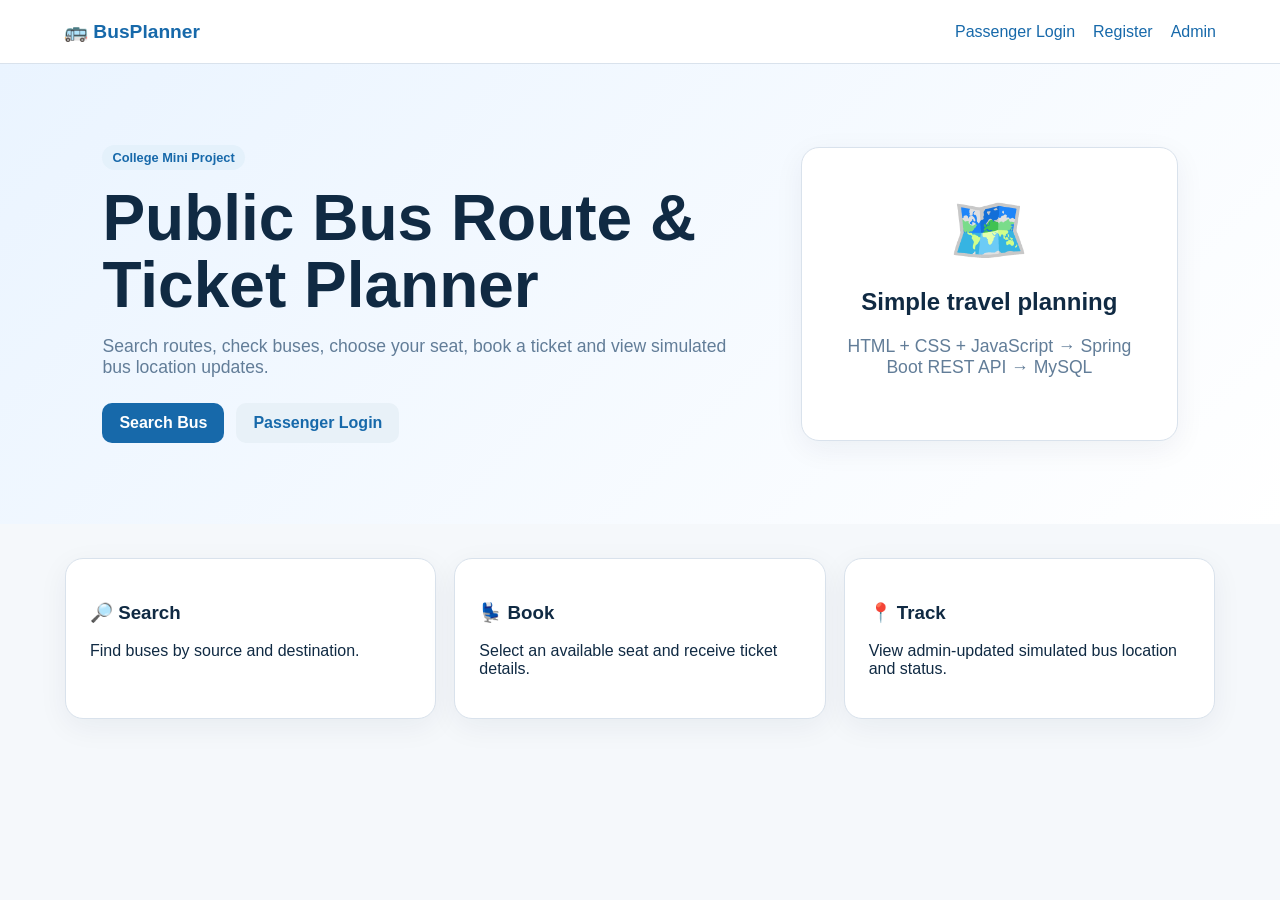
<file: frontend/index.html>
<!doctype html><html><head><meta charset="UTF-8"><meta name="viewport" content="width=device-width,initial-scale=1"><title>Public Bus Route & Ticket Planner</title><link rel="stylesheet" href="../css/style.css"></head><body><nav><a class="brand" href="index.html">🚌 BusPlanner</a><div><a href="login.html">Passenger Login</a><a href="register.html">Register</a><a href="admin-login.html">Admin</a></div></nav><main class="hero"><section><span class="pill">College Mini Project</span><h1>Public Bus Route & Ticket Planner</h1><p>Search routes, check buses, choose your seat, book a ticket and view simulated bus location updates.</p><div class="actions"><a class="btn" href="search-buses.html">Search Bus</a><a class="btn secondary" href="login.html">Passenger Login</a></div></section><section class="hero-card"><div>🗺️</div><h2>Simple travel planning</h2><p>HTML + CSS + JavaScript → Spring Boot REST API → MySQL</p></section></main><section class="container grid-3"><div class="card"><h3>🔎 Search</h3><p>Find buses by source and destination.</p></div><div class="card"><h3>💺 Book</h3><p>Select an available seat and receive ticket details.</p></div><div class="card"><h3>📍 Track</h3><p>View admin-updated simulated bus location and status.</p></div></section></body></html>
</file>
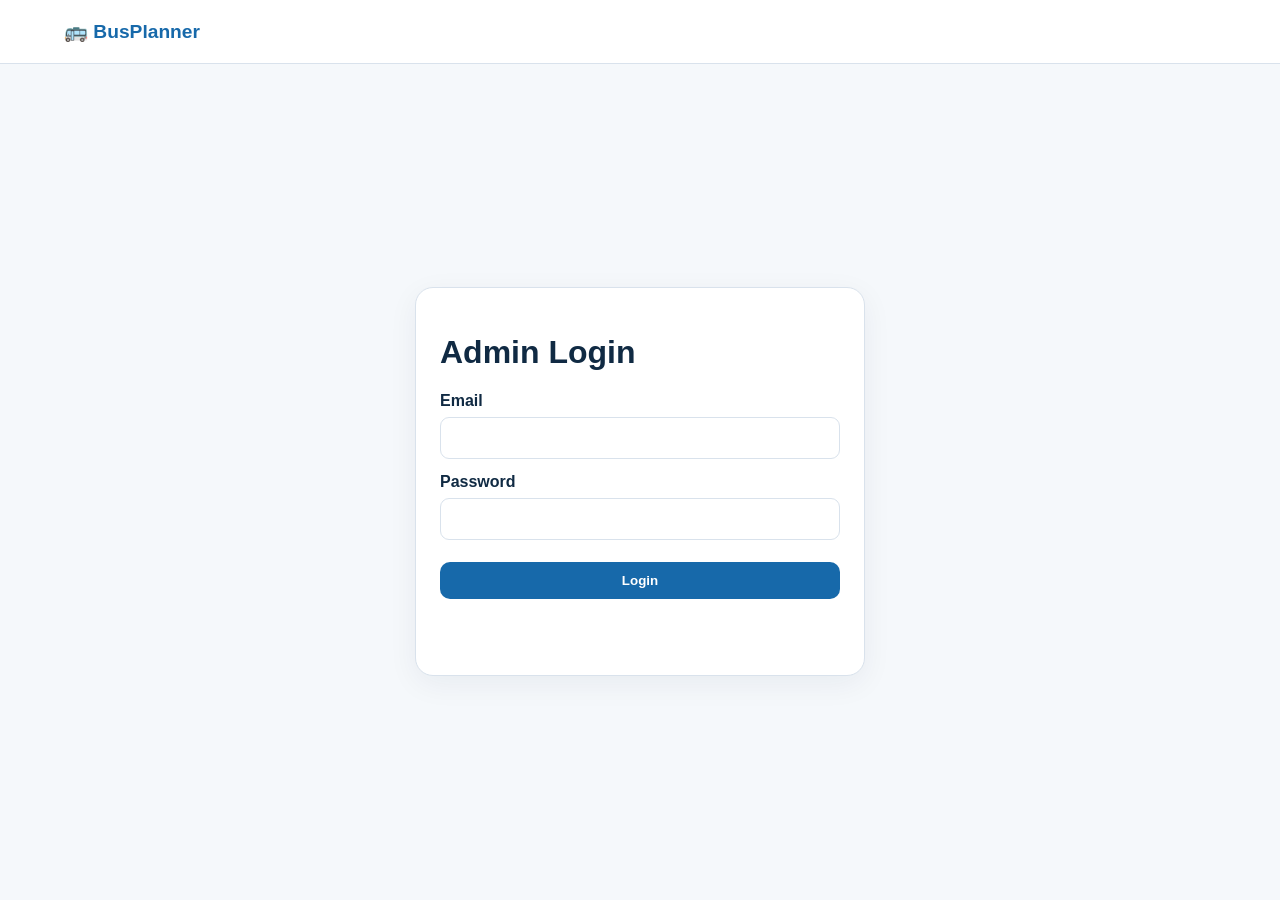
<file: frontend/admin-bookings.html>
<!doctype html><html><head><meta charset="UTF-8"><meta name="viewport" content="width=device-width,initial-scale=1"><title>Admin Bookings</title><link rel="stylesheet" href="../css/style.css"></head><body><nav><a class="brand" href="index.html">🚌 BusPlanner Admin</a><div><a href="admin-dashboard.html">Dashboard</a><a href="admin-buses.html">Buses</a><a href="admin-routes.html">Routes</a></div></nav><main class="container"><h1>All Bookings</h1><div id="bookings" class="table-wrap"></div><p id="message" class="message"></p></main><script src="../js/api.js"></script><script src="../js/admin.js"></script></body></html>
</file>
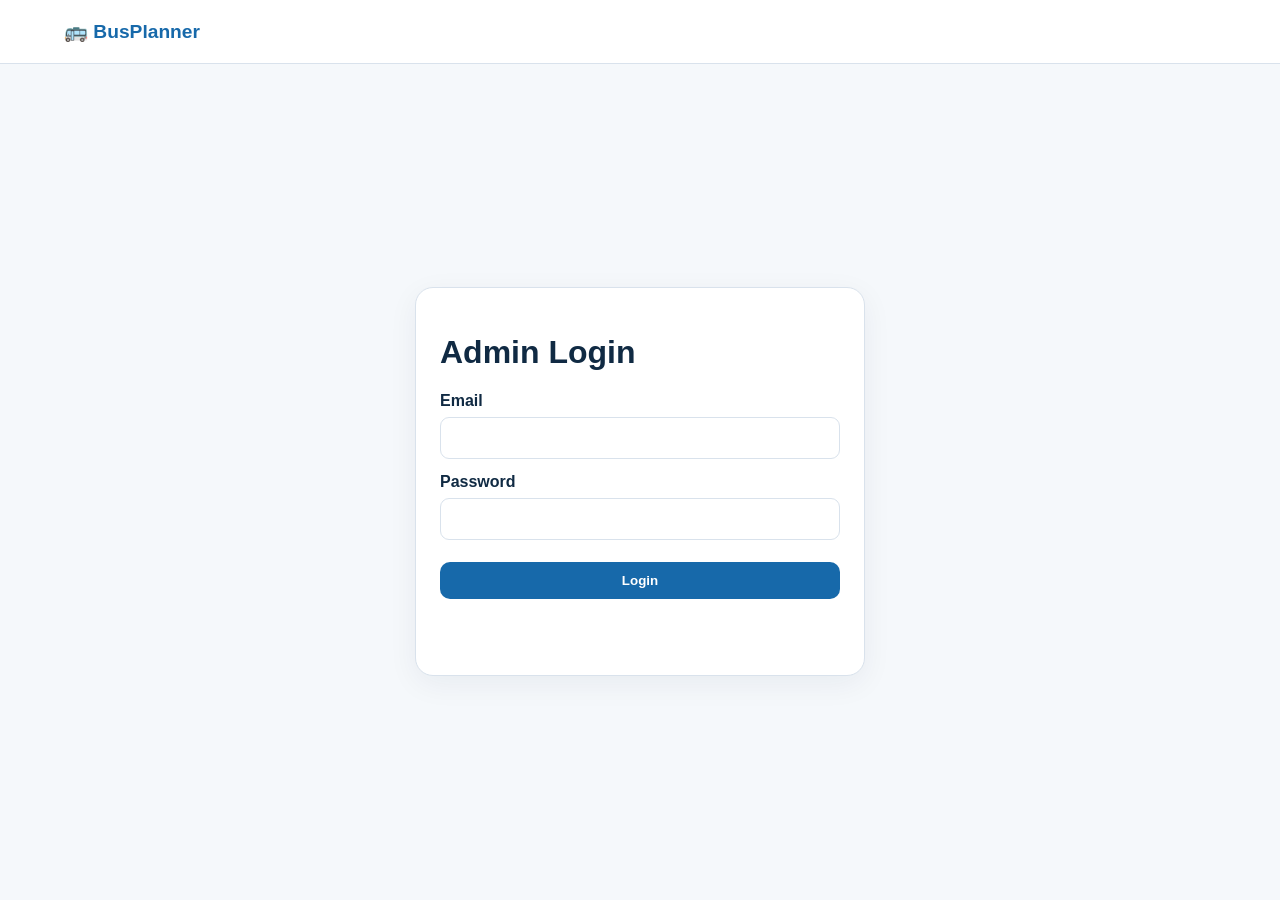
<file: frontend/admin-buses.html>
<!doctype html><html><head><meta charset="UTF-8"><meta name="viewport" content="width=device-width,initial-scale=1"><title>Admin Buses</title><link rel="stylesheet" href="../css/style.css"></head><body><nav><a class="brand" href="index.html">🚌 BusPlanner Admin</a><div><a href="admin-dashboard.html">Dashboard</a><a href="admin-routes.html">Routes</a><a href="admin-bookings.html">Bookings</a></div></nav><main class="container"><h1>Manage Buses</h1><section class="card"><h2>Add Bus</h2><form id="busForm" class="form-grid"><input id="busNumber" placeholder="Bus Number" required><input id="busName" placeholder="Bus Name" required><input id="routeId" type="number" placeholder="Route ID" required><input id="totalSeats" type="number" min="1" value="40" required><input id="availableSeats" type="number" min="0" value="40" required><input id="location" placeholder="Current Location" required><select id="status"><option>Available</option><option>Running</option><option>Delayed</option><option>Completed</option><option>Cancelled</option></select><input id="departure" type="time" required><input id="arrival" type="time" required><button class="btn">Add Bus</button></form><p id="message" class="message"></p></section><section class="card"><h2>All Buses</h2><div id="buses" class="table-wrap"></div></section></main><script src="../js/api.js"></script><script src="../js/admin.js"></script></body></html>
</file>
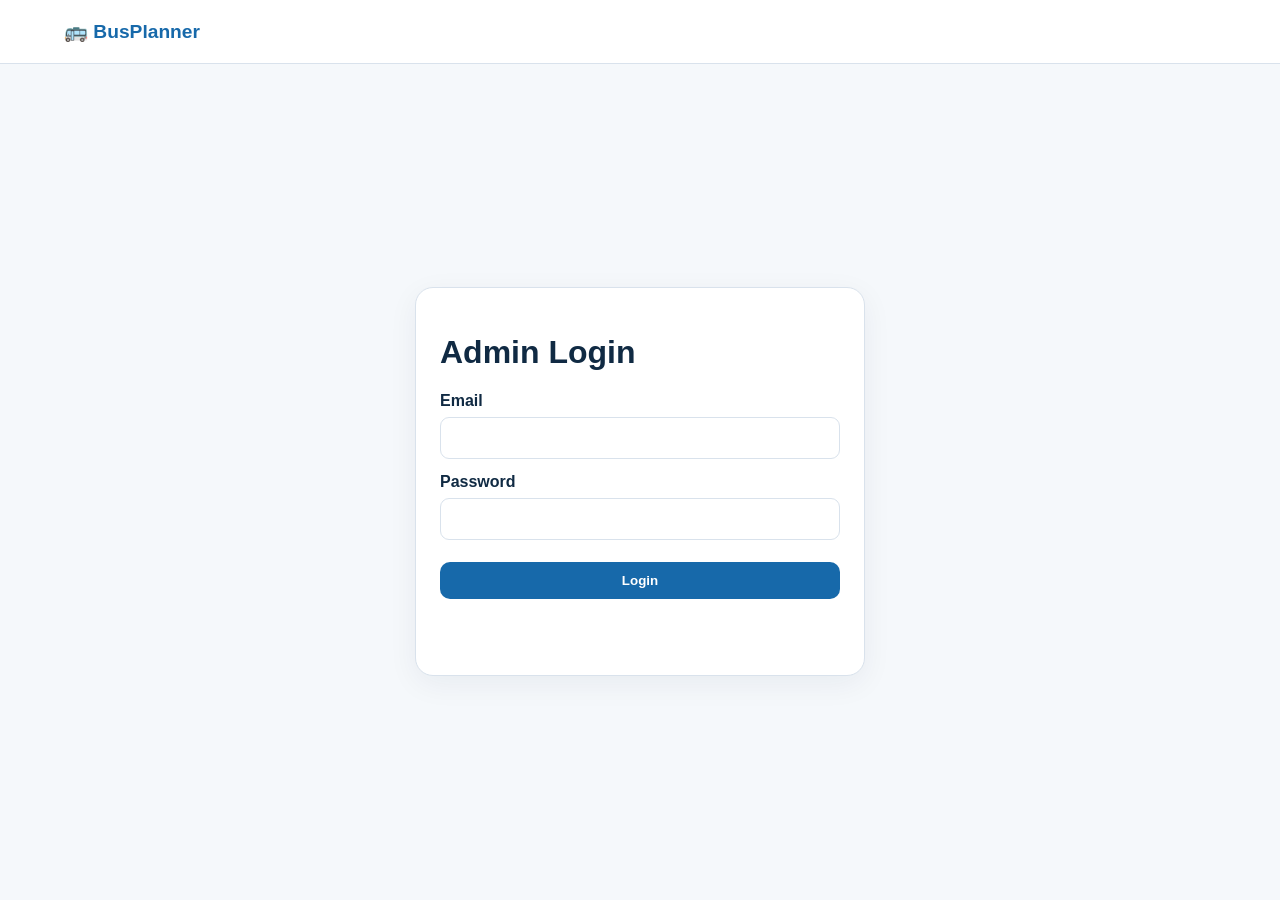
<file: frontend/admin-dashboard.html>
<!doctype html><html><head><meta charset="UTF-8"><meta name="viewport" content="width=device-width,initial-scale=1"><title>Admin Dashboard</title><link rel="stylesheet" href="../css/style.css"></head><body><nav><a class="brand" href="index.html">🚌 BusPlanner Admin</a><div><a href="admin-buses.html">Buses</a><a href="admin-routes.html">Routes</a><a href="admin-bookings.html">Bookings</a><button class="linkbtn" onclick="logout()">Logout</button></div></nav><main class="container"><div class="page-head"><div><span class="pill">Admin</span><h1>Dashboard</h1></div></div><section id="stats" class="stats"></section><section class="grid-3"><div class="card"><h2>Bookings by Route</h2><div id="byRoute"></div></div><div class="card"><h2>Bookings by Bus</h2><div id="byBus"></div></div><div class="card"><h2>Bookings by Status</h2><div id="byStatus"></div></div></section></main><script src="../js/api.js"></script><script src="../js/admin.js"></script></body></html>
</file>
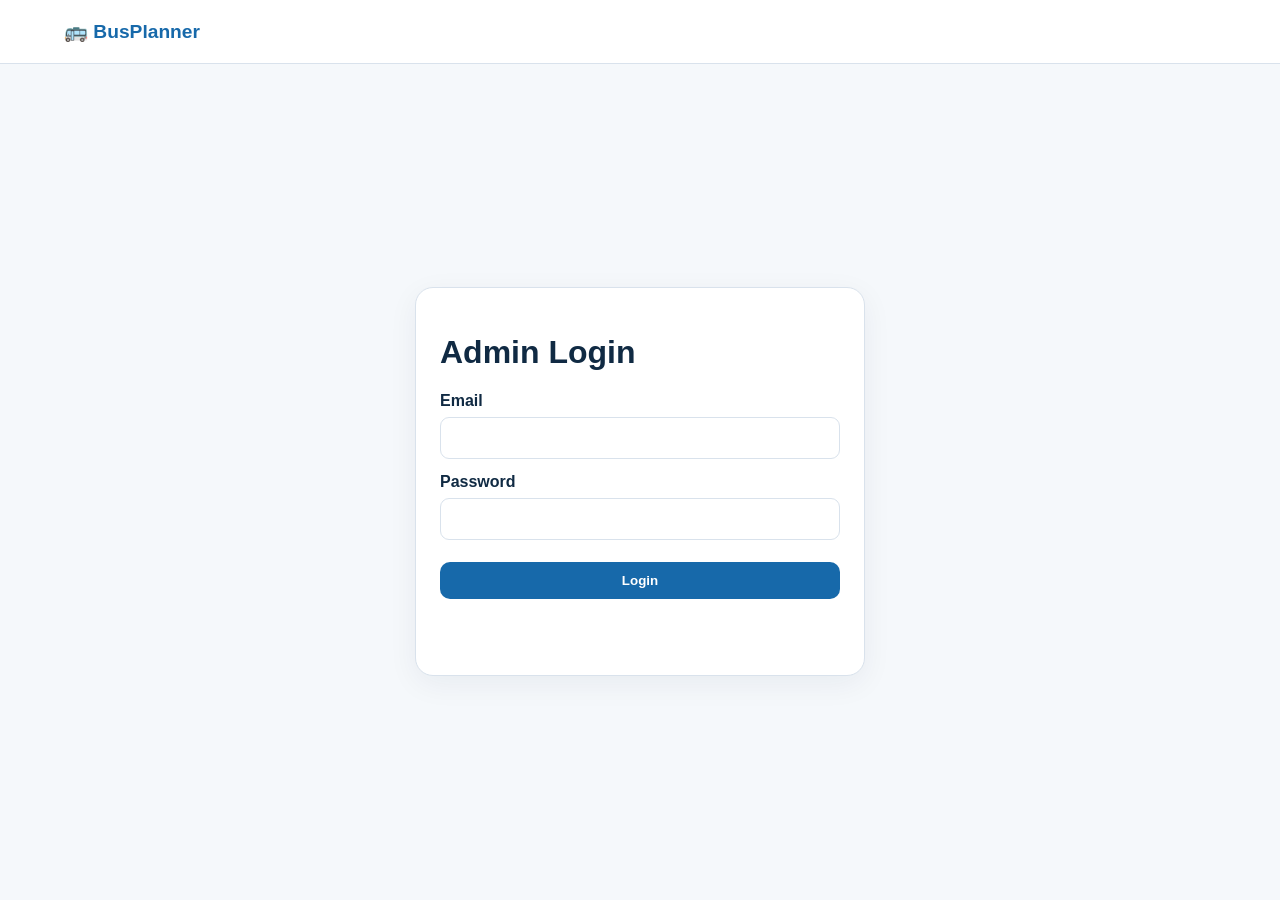
<file: frontend/admin-login.html>
<!doctype html><html><head><meta charset="UTF-8"><meta name="viewport" content="width=device-width,initial-scale=1"><title>Admin Login</title><link rel="stylesheet" href="../css/style.css"></head><body><nav><a class="brand" href="index.html">🚌 BusPlanner</a></nav><main class="form-page"><form class="form-card" id="adminLoginForm"><h1>Admin Login</h1><label>Email<input id="email" type="email" required></label><label>Password<input id="password" type="password" required></label><button class="btn" type="submit">Login</button><p id="message" class="message"></p></form></main><script src="../js/api.js"></script><script src="../js/auth.js"></script></body></html>
</file>
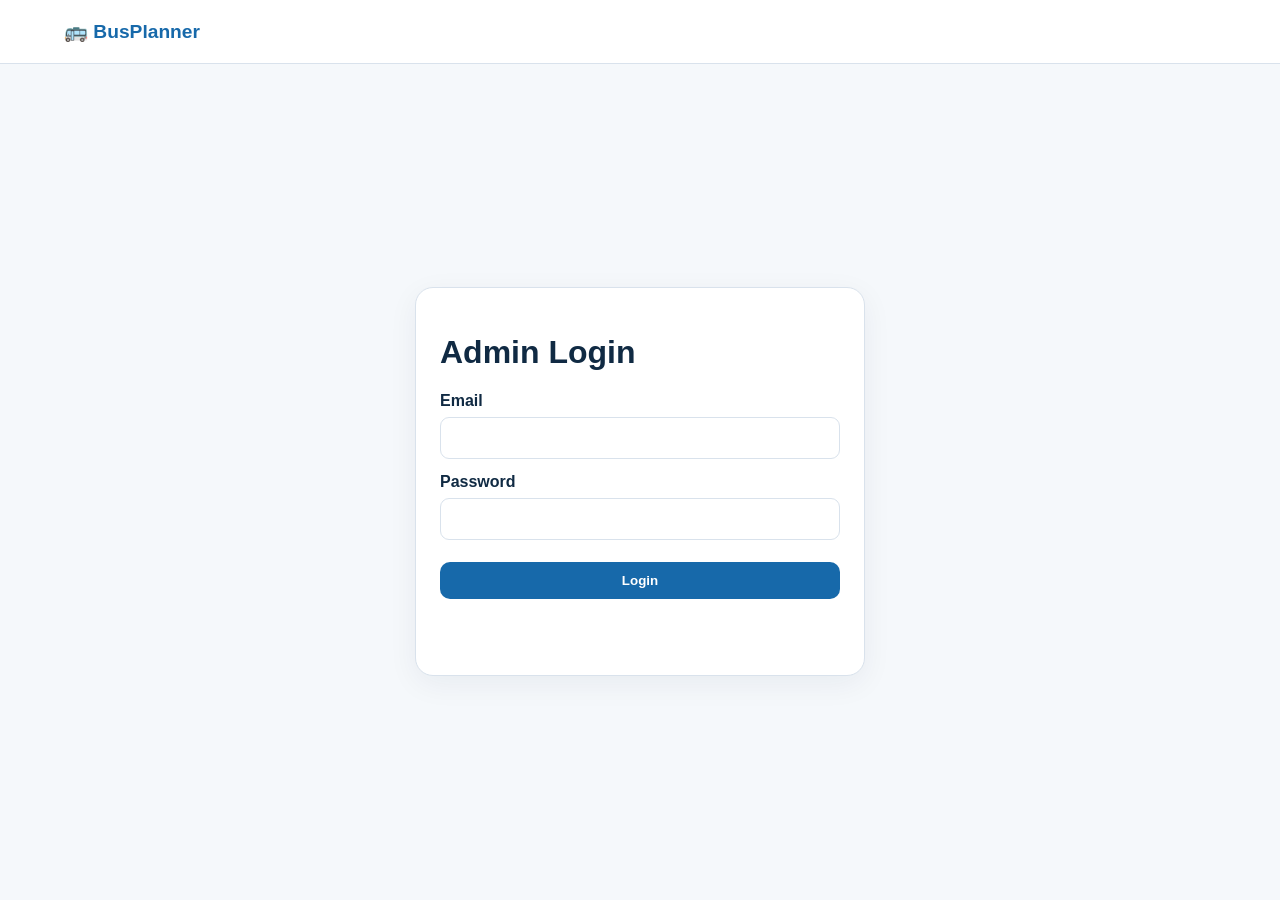
<file: frontend/admin-routes.html>
<!doctype html><html><head><meta charset="UTF-8"><meta name="viewport" content="width=device-width,initial-scale=1"><title>Admin Routes</title><link rel="stylesheet" href="../css/style.css"></head><body><nav><a class="brand" href="index.html">🚌 BusPlanner Admin</a><div><a href="admin-dashboard.html">Dashboard</a><a href="admin-buses.html">Buses</a><a href="admin-bookings.html">Bookings</a></div></nav><main class="container"><h1>Manage Routes</h1><section class="card"><h2>Add Route</h2><form id="routeForm" class="form-grid"><input id="routeName" placeholder="Route Name" required><input id="source" placeholder="Source" required><input id="destination" placeholder="Destination" required><input id="fare" type="number" min="0" step="0.01" placeholder="Fare" required><input id="duration" placeholder="Duration e.g. 60 minutes" required><button class="btn">Add Route</button></form><p id="message" class="message"></p></section><section class="card"><h2>All Routes</h2><div id="routes" class="table-wrap"></div></section></main><script src="../js/api.js"></script><script src="../js/admin.js"></script></body></html>
</file>
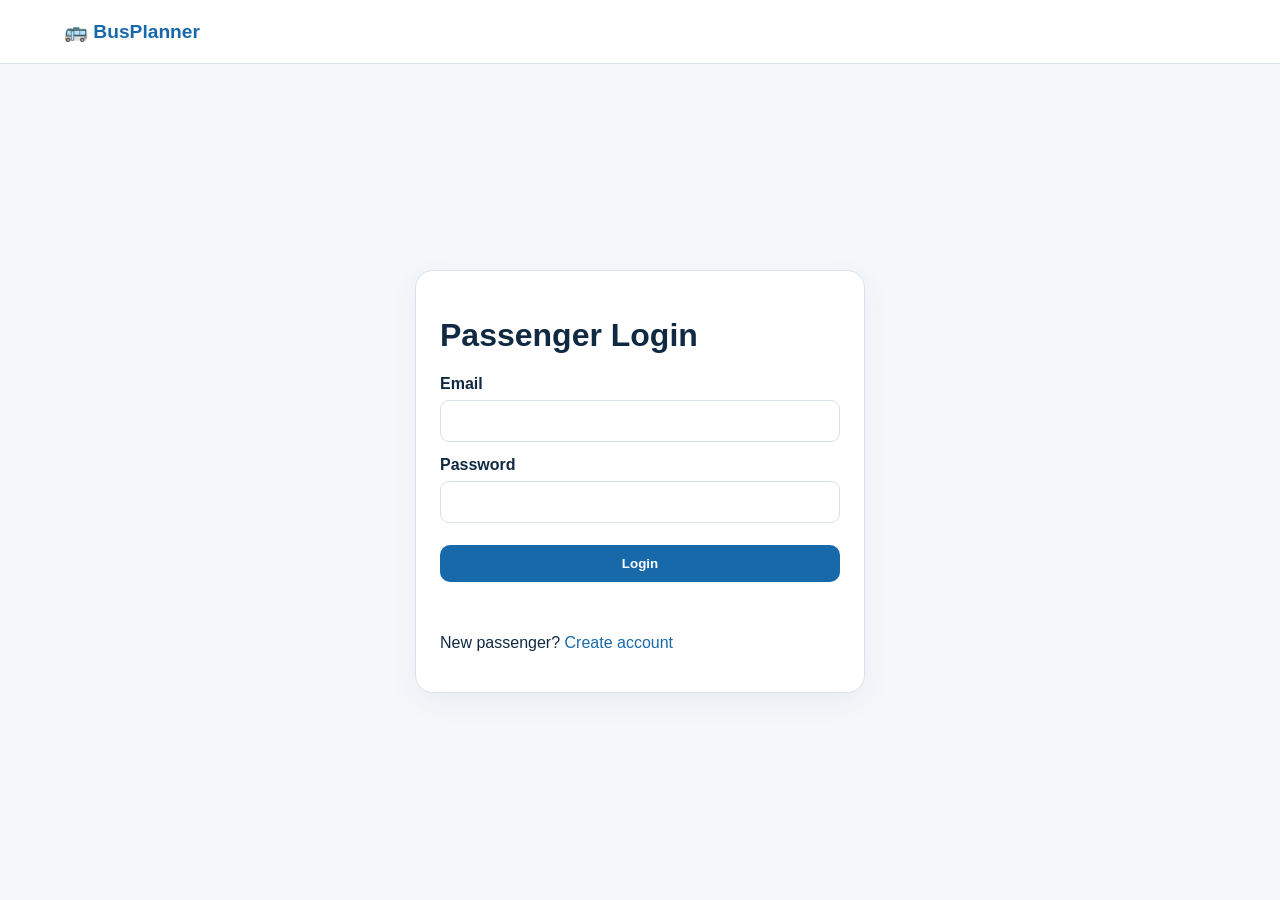
<file: frontend/booking.html>
<!doctype html><html><head><meta charset="UTF-8"><meta name="viewport" content="width=device-width,initial-scale=1"><title>Book Ticket</title><link rel="stylesheet" href="../css/style.css"></head><body><nav><a class="brand" href="index.html">🚌 BusPlanner</a></nav><main class="container"><div id="bookingInfo" class="card"></div><section class="card"><h2>Select Seat</h2><div id="seats" class="seats"></div><button id="confirmBtn" class="btn">Confirm Booking</button><p id="message" class="message"></p></section></main><script src="../js/api.js"></script><script src="../js/booking.js"></script></body></html>
</file>
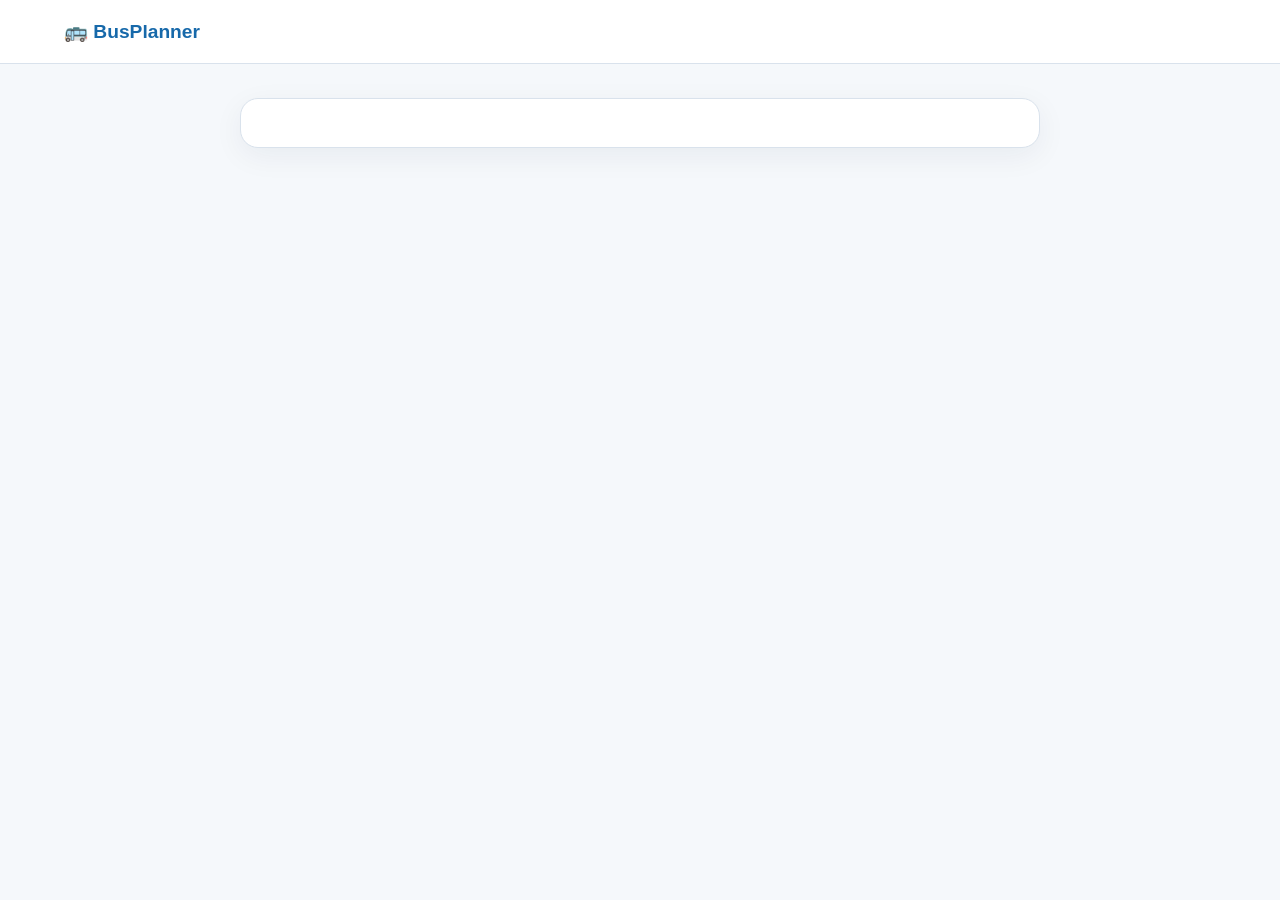
<file: frontend/bus-details.html>
<!doctype html><html><head><meta charset="UTF-8"><meta name="viewport" content="width=device-width,initial-scale=1"><title>Bus Details</title><link rel="stylesheet" href="../css/style.css"></head><body><nav><a class="brand" href="index.html">🚌 BusPlanner</a></nav><main class="container"><div id="details" class="detail-card"></div></main><script src="../js/api.js"></script><script src="../js/bus.js"></script></body></html>
</file>
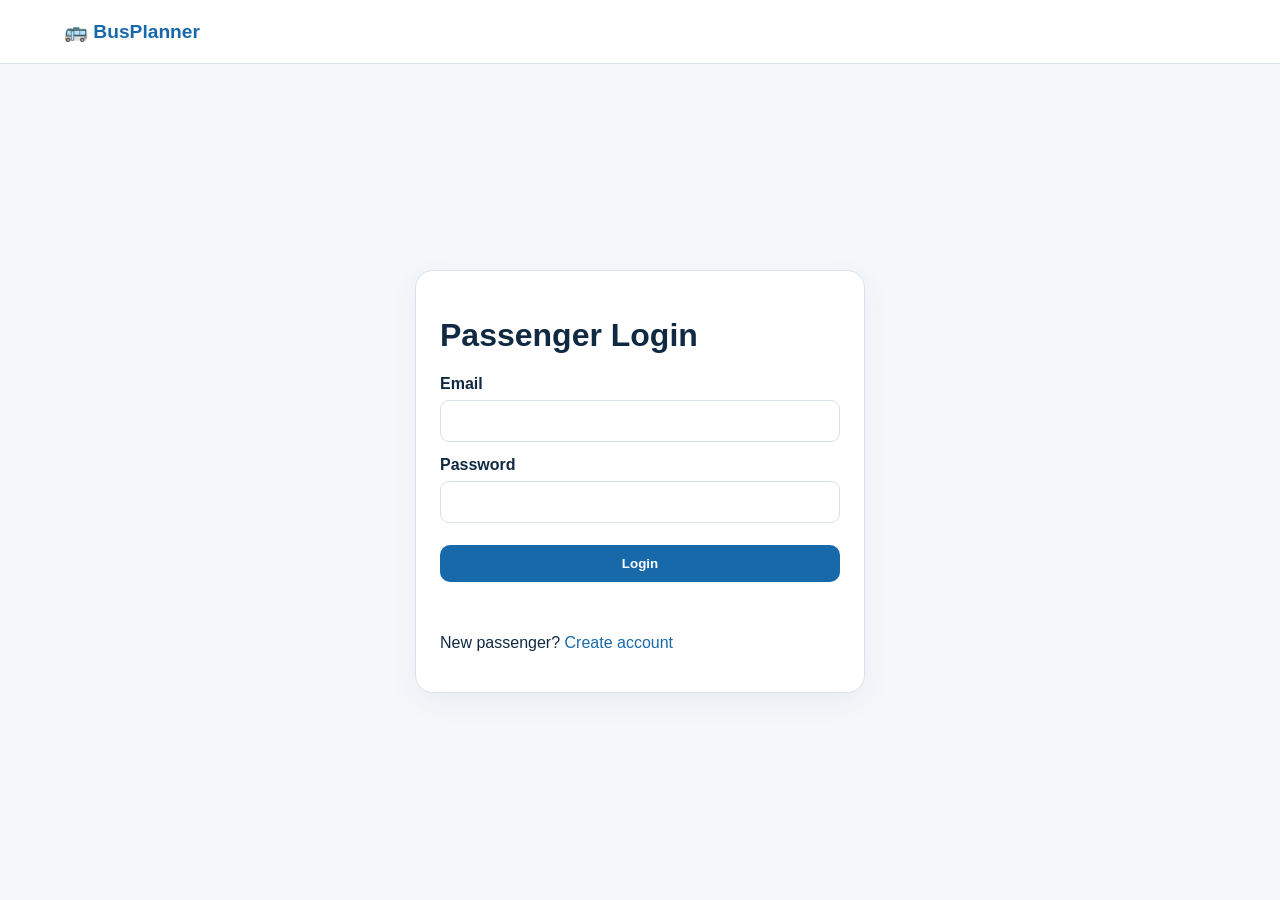
<file: frontend/login.html>
<!doctype html><html><head><meta charset="UTF-8"><meta name="viewport" content="width=device-width,initial-scale=1"><title>Passenger Login</title><link rel="stylesheet" href="../css/style.css"></head><body><nav><a class="brand" href="index.html">🚌 BusPlanner</a></nav><main class="form-page"><form class="form-card" id="loginForm"><h1>Passenger Login</h1><label>Email<input id="email" type="email" required></label><label>Password<input id="password" type="password" required></label><button class="btn" type="submit">Login</button><p id="message" class="message"></p><p>New passenger? <a href="register.html">Create account</a></p></form></main><script src="../js/api.js"></script><script src="../js/auth.js"></script></body></html>
</file>
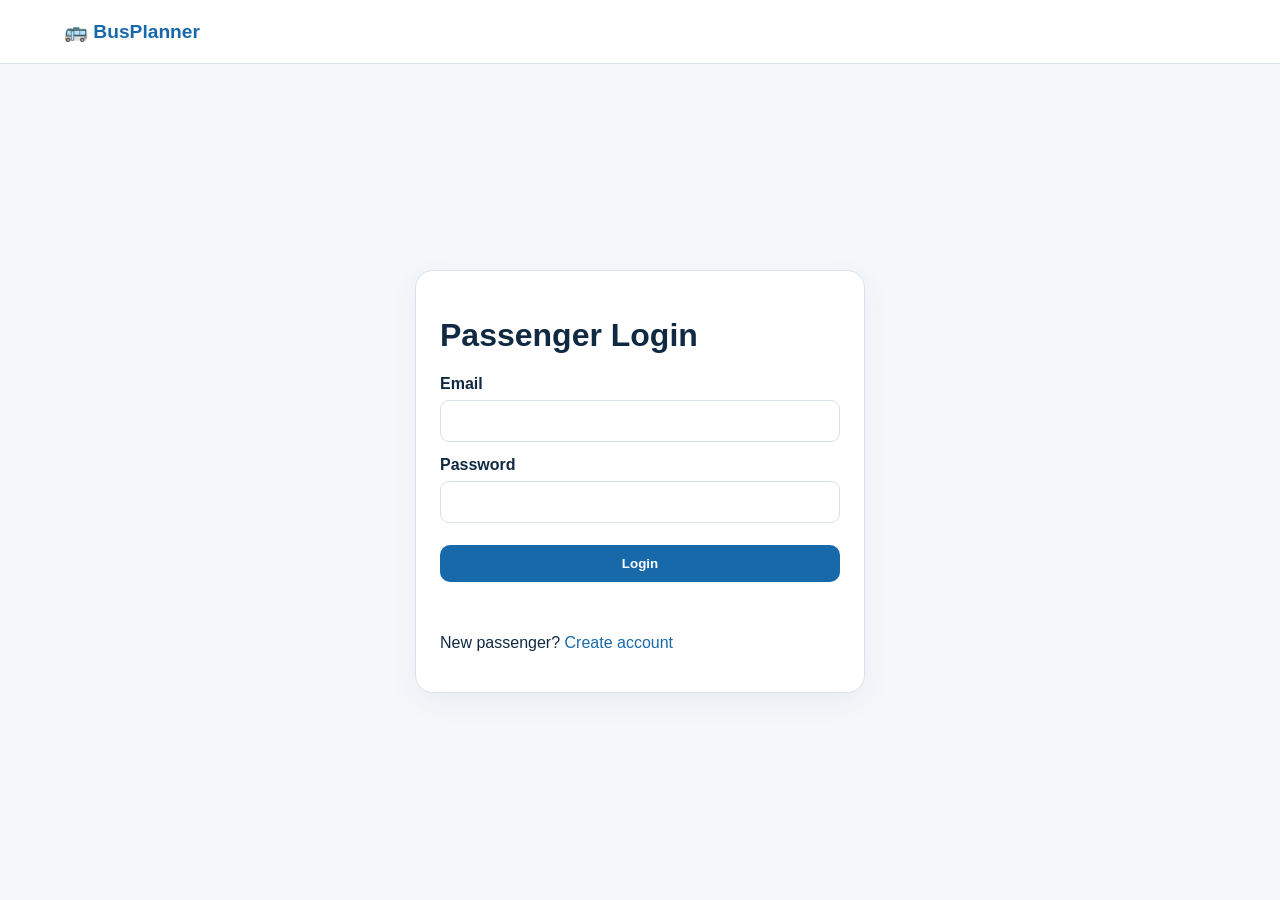
<file: frontend/my-bookings.html>
<!doctype html><html><head><meta charset="UTF-8"><meta name="viewport" content="width=device-width,initial-scale=1"><title>My Bookings</title><link rel="stylesheet" href="../css/style.css"></head><body><nav><a class="brand" href="index.html">🚌 BusPlanner</a><div><a href="passenger-dashboard.html">Dashboard</a><a href="search-buses.html">Search</a></div></nav><main class="container"><h1>My Bookings</h1><div id="bookings" class="table-wrap"></div><p id="message" class="message"></p></main><script src="../js/api.js"></script><script src="../js/booking.js"></script></body></html>
</file>
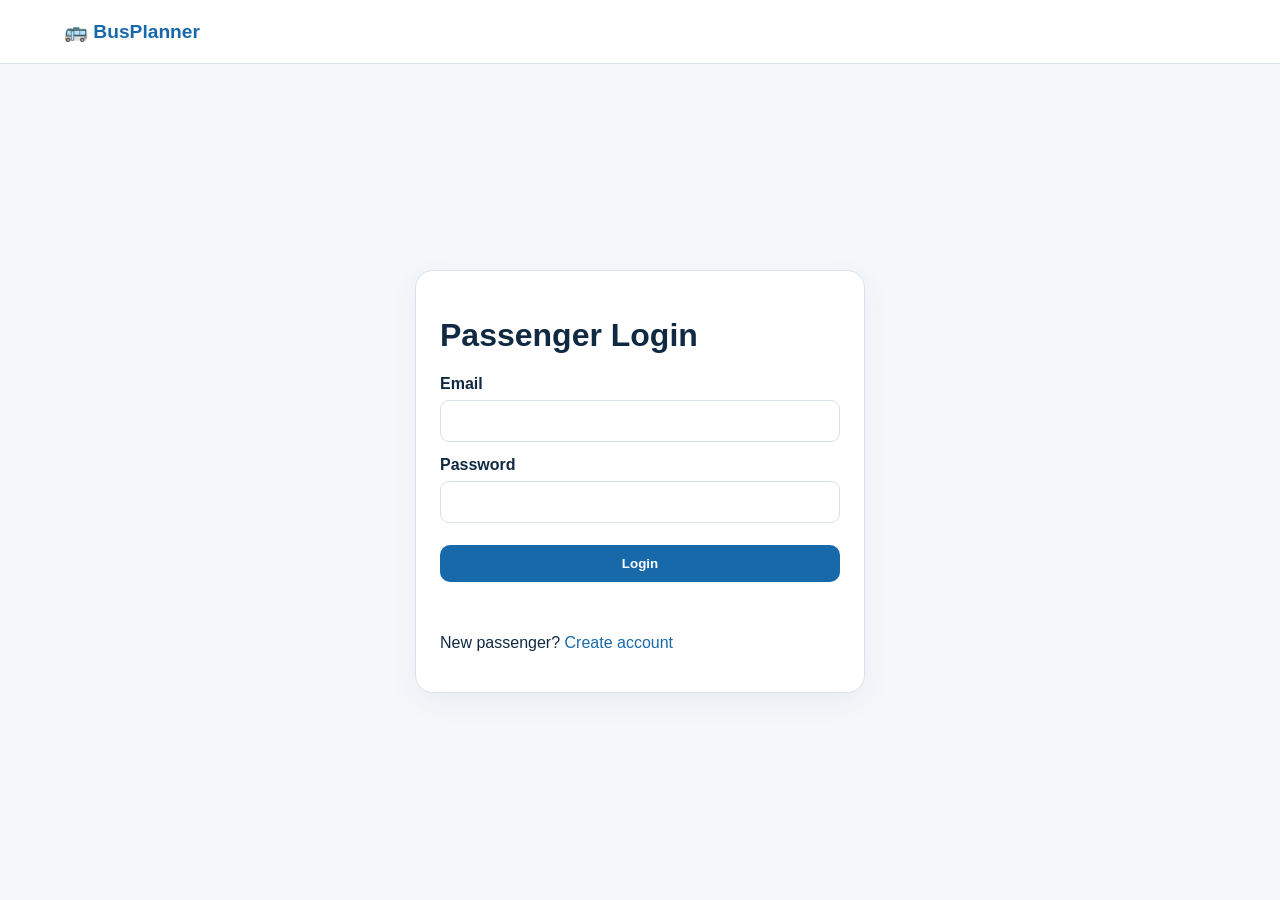
<file: frontend/passenger-dashboard.html>
<!doctype html><html><head><meta charset="UTF-8"><meta name="viewport" content="width=device-width,initial-scale=1"><title>Passenger Dashboard</title><link rel="stylesheet" href="../css/style.css"></head><body><nav><a class="brand" href="index.html">🚌 BusPlanner</a><div><button class="linkbtn" onclick="logout()">Logout</button></div></nav><main class="container"><div class="page-head"><div><span class="pill">Passenger</span><h1 id="welcome">Dashboard</h1></div><a class="btn" href="search-buses.html">Search Bus</a></div><section class="stats"><div class="stat"><b id="total">0</b><span>Total bookings</span></div><div class="stat"><b id="confirmed">0</b><span>Confirmed</span></div><div class="stat"><b id="cancelled">0</b><span>Cancelled</span></div></section><section class="card"><h2>Upcoming bookings</h2><div id="bookings" class="table-wrap"></div></section></main><script src="../js/api.js"></script><script src="../js/passenger.js"></script></body></html>
</file>
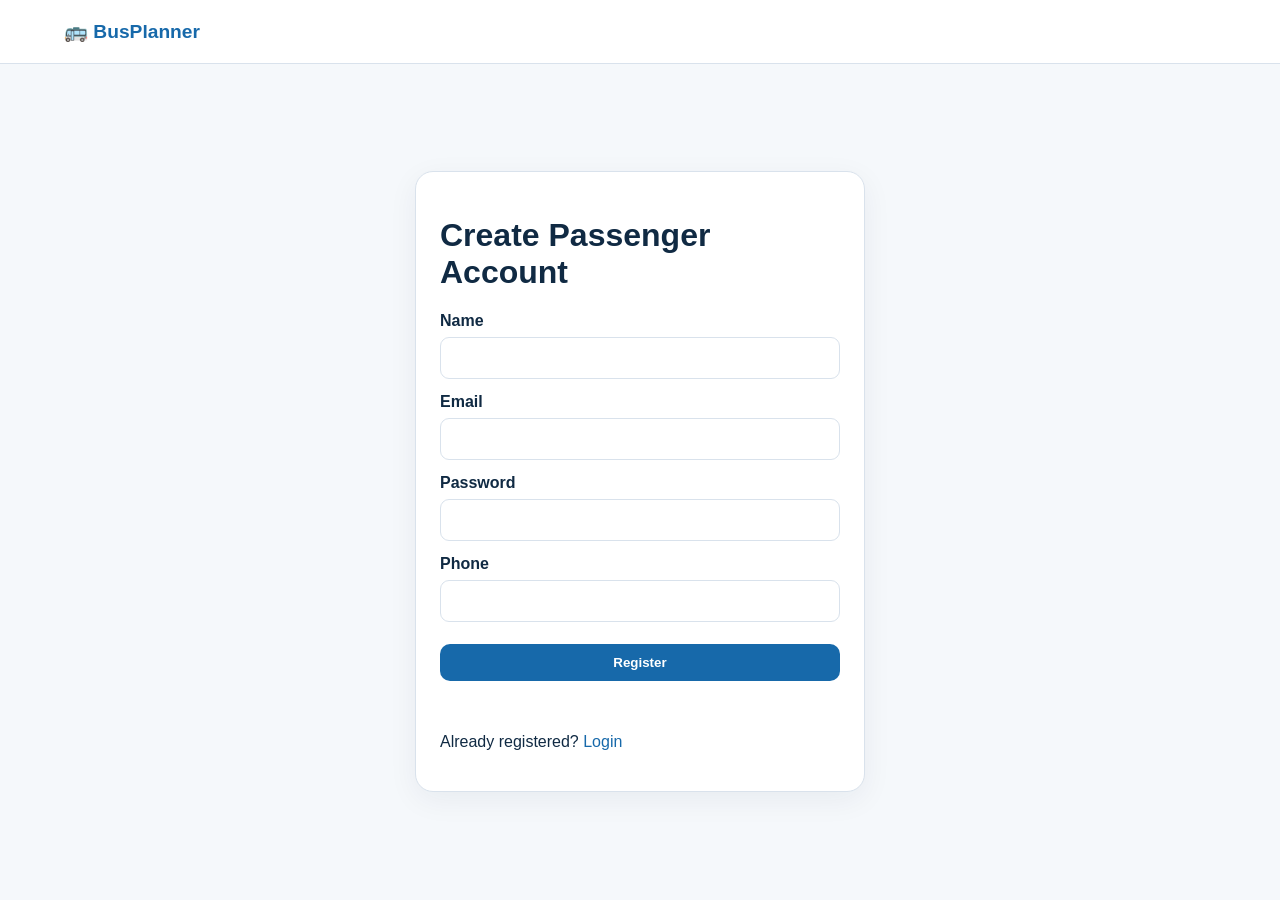
<file: frontend/register.html>
<!DOCTYPE html>
<html>
<head>
    <meta charset="UTF-8">
    <meta name="viewport" content="width=device-width, initial-scale=1.0">
    <title>Register</title>
    <link rel="stylesheet" href="../css/style.css">
</head>

<body>

<nav>
    <a class="brand" href="index.html">🚌 BusPlanner</a>
</nav>

<main class="form-page">

    <form class="form-card" id="registerForm">

        <h1>Create Passenger Account</h1>

        <label>
            Name
            <input id="name" required>
        </label>

        <label>
            Email
            <input id="email" type="email" required>
        </label>

        <label>
            Password
            <input id="password" type="password" minlength="4" required>
        </label>

        <label>
            Phone
            <input id="phone" required>
        </label>

        <button class="btn" type="submit">Register</button>

        <p id="message" class="message"></p>

        <p>
            Already registered?
            <a href="login.html">Login</a>
        </p>

    </form>

</main>

<script src="../js/api.js"></script>
<script src="../js/auth.js"></script>

</body>
</html>
</file>
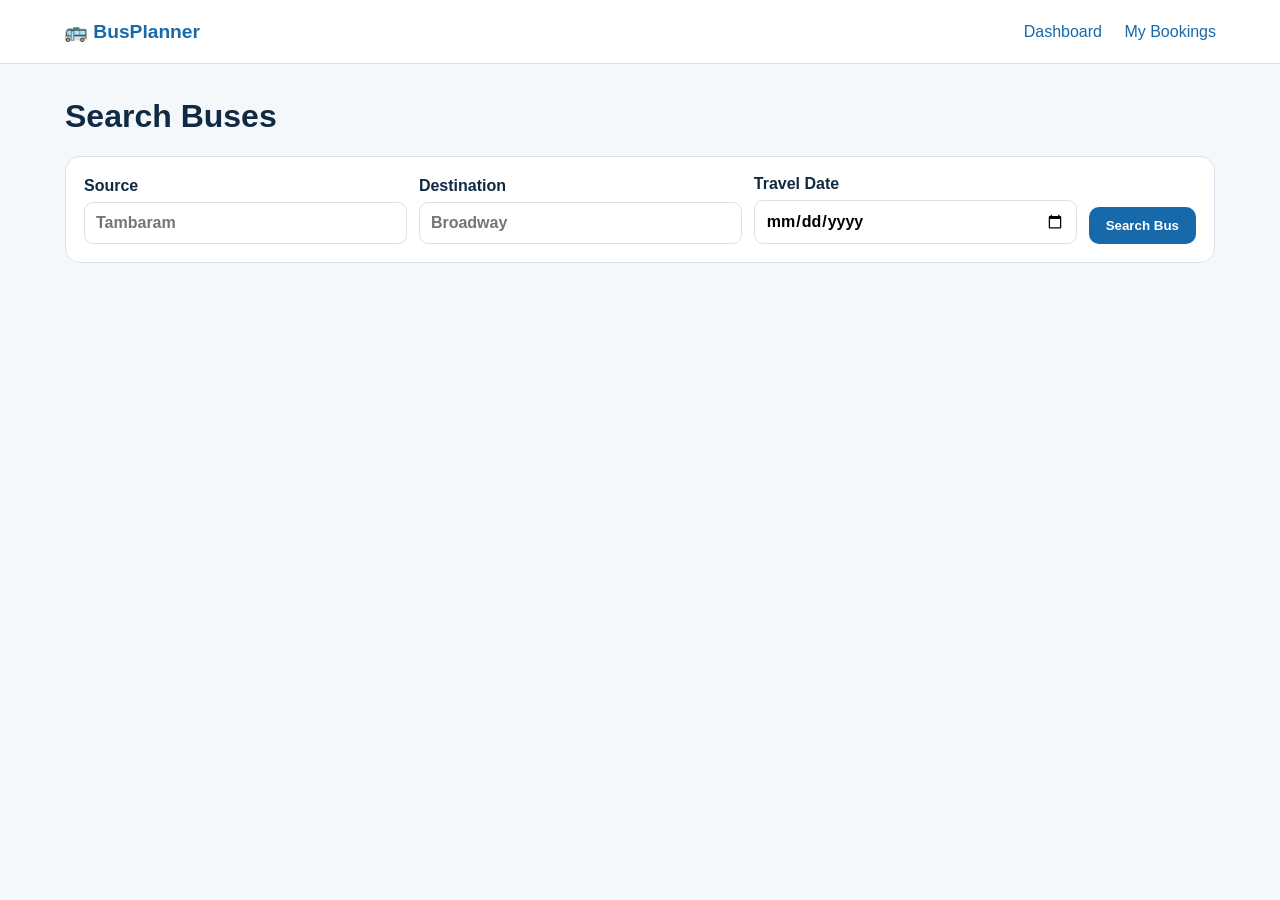
<file: frontend/search-buses.html>
<!DOCTYPE html>
<html lang="en">
<head>
    <meta charset="UTF-8">

    <meta name="viewport" content="width=device-width, initial-scale=1.0">

    <title>Search Buses - BusPlanner</title>

    <link rel="stylesheet" href="../css/style.css">
</head>

<body>

    <nav>
        <a class="brand" href="index.html">🚌 BusPlanner</a>

        <div>
            <a href="passenger-dashboard.html">Dashboard</a>
            <a href="my-bookings.html">My Bookings</a>
        </div>
    </nav>


    <main class="container">

        <h1>Search Buses</h1>

        <form id="searchForm" class="searchbar">

            <label>
                Source
                <input
                    type="text"
                    id="source"
                    placeholder="Tambaram"
                    required
                >
            </label>


            <label>
                Destination
                <input
                    type="text"
                    id="destination"
                    placeholder="Broadway"
                    required
                >
            </label>


            <label>
                Travel Date
                <input
                    type="date"
                    id="travelDate"
                    required
                >
            </label>


            <button class="btn" type="submit">
                Search Bus
            </button>

        </form>


        <p id="message" class="message"></p>


        <div id="results" class="bus-grid"></div>

    </main>


    <script>

        const API_BASE_URL = "http://localhost:8080/api";


        document
            .getElementById("searchForm")
            .addEventListener("submit", async function(event) {

                event.preventDefault();


                const source =
                    document.getElementById("source").value.trim();


                const destination =
                    document.getElementById("destination").value.trim();


                const travelDate =
                    document.getElementById("travelDate").value;


                const message =
                    document.getElementById("message");


                const results =
                    document.getElementById("results");


                results.innerHTML = "";

                message.textContent = "";


                if (source.toLowerCase() === destination.toLowerCase()) {

                    message.textContent =
                        "Source and destination cannot be the same.";

                    return;
                }


                if (!travelDate) {

                    message.textContent =
                        "Please select a travel date.";

                    return;
                }


                try {

                    const url =
                        API_BASE_URL +
                        "/buses/search?source=" +
                        encodeURIComponent(source) +
                        "&destination=" +
                        encodeURIComponent(destination) +
                        "&travelDate=" +
                        encodeURIComponent(travelDate);


                    const response =
                        await fetch(url);


                    if (!response.ok) {

                        throw new Error(
                            "Server error: " + response.status
                        );

                    }


                    const data =
                        await response.json();


                    if (data.length === 0) {

                        results.innerHTML = `
                            <div class="card">
                                <p>
                                    No buses found for this route.
                                </p>
                            </div>
                        `;

                        return;
                    }


                    data.forEach(function(bus) {

                        const card =
                            document.createElement("article");


                        card.className = "bus-card";


                        card.innerHTML = `

                            <h2>
                                ${bus.busNumber} · ${bus.busName}
                            </h2>

                            <div class="bus-meta">

                                <span>
                                    Route:
                                    ${bus.source}
                                    →
                                    ${bus.destination}
                                </span>

                                <span>
                                    Fare:
                                    ₹${bus.fare}
                                </span>

                                <span>
                                    Departure:
                                    ${bus.departureTime}
                                </span>

                                <span>
                                    Arrival:
                                    ${bus.arrivalTime}
                                </span>

                                <span>
                                    Seats:
                                    ${bus.availableSeats}/${bus.totalSeats}
                                </span>

                                <span>
                                    Status:
                                    ${bus.status}
                                </span>

                            </div>


                            <a
                                class="btn"
                                href="bus-details.html?id=${bus.id}&date=${travelDate}"
                            >
                                View Details
                            </a>


                            <a
                                class="btn secondary"
                                href="booking.html?id=${bus.id}&date=${travelDate}"
                            >
                                Book Now
                            </a>

                        `;


                        results.appendChild(card);

                    });

                }

                catch (error) {

                    console.error(error);


                    message.textContent =
                        "Unable to connect to the backend. " +
                        "Please make sure Spring Boot is running on port 8080.";

                }

            });

    </script>

</body>
</html>
</file>
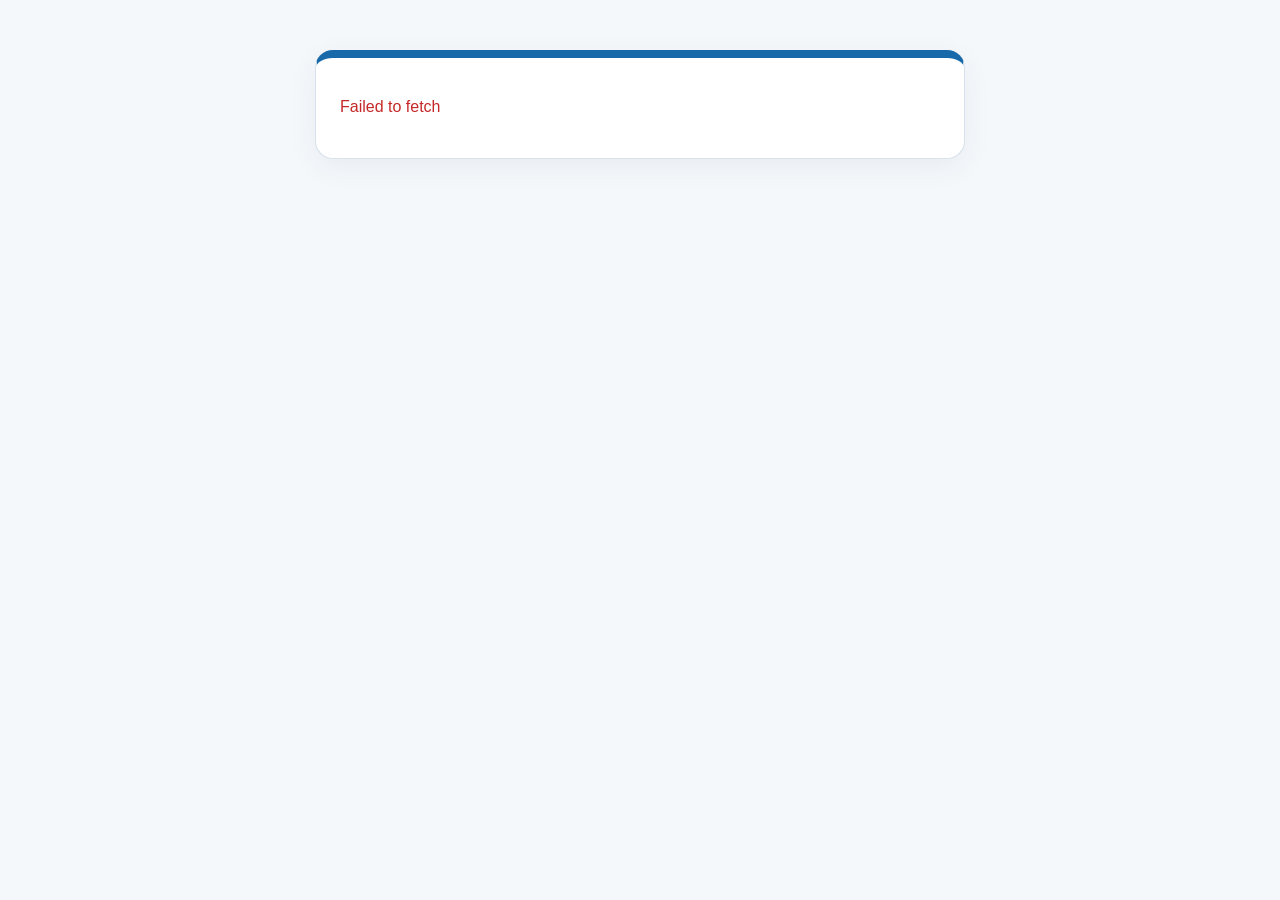
<file: frontend/ticket-details.html>
<!doctype html><html><head><meta charset="UTF-8"><meta name="viewport" content="width=device-width,initial-scale=1"><title>Bus Ticket</title><link rel="stylesheet" href="../css/style.css"></head><body><main class="container"><div id="ticket" class="ticket"></div></main><script src="../js/api.js"></script><script src="../js/booking.js"></script></body></html>
</file>
<file: css/style.css>
:root{--primary:#1769aa;--dark:#102a43;--bg:#f5f8fb;--card:#fff;--muted:#627d98;--border:#d9e2ec;--danger:#c62828;--success:#247a4d}*{box-sizing:border-box}body{margin:0;font-family:Inter,Segoe UI,Arial,sans-serif;background:var(--bg);color:var(--dark)}a{color:var(--primary);text-decoration:none}nav{min-height:64px;padding:0 5%;display:flex;align-items:center;justify-content:space-between;background:#fff;border-bottom:1px solid var(--border);gap:20px}nav a{margin-left:18px}.brand{font-size:1.2rem;font-weight:800;margin-left:0}.linkbtn{border:0;background:none;color:var(--primary);font:inherit;cursor:pointer;margin-left:18px}.container{width:min(1150px,92%);margin:34px auto}.hero{min-height:460px;padding:70px 8%;display:grid;grid-template-columns:1.4fr .8fr;gap:40px;align-items:center;background:linear-gradient(135deg,#eaf4ff,#fff)}.hero h1{font-size:clamp(2.2rem,5vw,4rem);line-height:1.05;margin:15px 0}.hero p{font-size:1.1rem;color:var(--muted);max-width:650px}.hero-card,.card,.form-card,.detail-card,.ticket{background:var(--card);border:1px solid var(--border);border-radius:18px;padding:24px;box-shadow:0 8px 30px rgba(16,42,67,.06)}.hero-card{text-align:center;padding:45px}.hero-card>div{font-size:4rem}.actions{display:flex;gap:12px;flex-wrap:wrap;margin-top:25px}.btn{display:inline-block;border:0;border-radius:10px;background:var(--primary);color:#fff;padding:11px 17px;font-weight:700;cursor:pointer}.btn.secondary{background:#e8f1f8;color:var(--primary)}.pill{display:inline-block;padding:5px 10px;border-radius:999px;background:#e4f1fb;color:var(--primary);font-size:.8rem;font-weight:700}.grid-3{display:grid;grid-template-columns:repeat(3,1fr);gap:18px}.form-page{min-height:calc(100vh - 65px);display:grid;place-items:center;padding:30px}.form-card{width:min(450px,92%)}label{display:grid;gap:7px;margin:14px 0;font-weight:700}input,select{width:100%;padding:11px;border:1px solid var(--border);border-radius:9px;background:#fff;font:inherit}.form-card .btn{width:100%;margin-top:8px}.message{min-height:20px;color:var(--danger)}.page-head{display:flex;justify-content:space-between;align-items:center;gap:20px;margin-bottom:25px}.page-head h1{margin:7px 0}.stats{display:grid;grid-template-columns:repeat(4,1fr);gap:15px;margin:20px 0}.stat{background:#fff;border:1px solid var(--border);border-radius:15px;padding:20px}.stat b{display:block;font-size:1.9rem}.stat span{color:var(--muted)}.searchbar{display:grid;grid-template-columns:repeat(3,1fr) auto;gap:12px;align-items:end;background:#fff;border:1px solid var(--border);padding:18px;border-radius:15px}.searchbar label{margin:0}.bus-grid{display:grid;grid-template-columns:repeat(2,1fr);gap:18px;margin-top:22px}.bus-card{background:#fff;border:1px solid var(--border);border-radius:15px;padding:20px}.bus-card h2{margin-top:0}.bus-meta{display:grid;grid-template-columns:1fr 1fr;gap:8px;color:var(--muted);margin:15px 0}.detail-card{max-width:800px;margin:auto}.detail-grid{display:grid;grid-template-columns:repeat(2,1fr);gap:12px}.detail-grid div{padding:12px;background:#f7fafc;border-radius:9px}.seats{display:grid;grid-template-columns:repeat(5,1fr);gap:10px;max-width:500px;margin:20px 0}.seat{padding:12px;border:1px solid var(--border);border-radius:9px;background:#e8f5ed;cursor:pointer}.seat.booked{background:#eee;color:#888;cursor:not-allowed}.seat.selected{background:var(--primary);color:#fff}.table-wrap{overflow:auto}.table{width:100%;border-collapse:collapse;min-width:700px}.table th,.table td{padding:12px;border-bottom:1px solid var(--border);text-align:left}.table th{background:#f7fafc}.status{font-weight:700}.status.confirmed,.status.available,.status.running{color:var(--success)}.status.cancelled{color:var(--danger)}.form-grid{display:grid;grid-template-columns:repeat(3,1fr);gap:12px}.form-grid .btn{align-self:end}.ticket{max-width:650px;margin:50px auto;border-top:8px solid var(--primary)}.ticket h1{text-align:center}.ticket-actions{text-align:center;margin-top:25px}@media(max-width:800px){.hero{grid-template-columns:1fr;padding:45px 6%}.grid-3,.bus-grid{grid-template-columns:1fr}.stats{grid-template-columns:repeat(2,1fr)}.searchbar{grid-template-columns:1fr}.form-grid{grid-template-columns:1fr 1fr}.page-head{align-items:flex-start;flex-direction:column}}@media(max-width:500px){nav{padding:12px 4%;align-items:flex-start}nav>div{display:flex;flex-wrap:wrap;justify-content:flex-end}.stats{grid-template-columns:1fr}.detail-grid,.form-grid{grid-template-columns:1fr}.seats{grid-template-columns:repeat(4,1fr)}}
</file>
